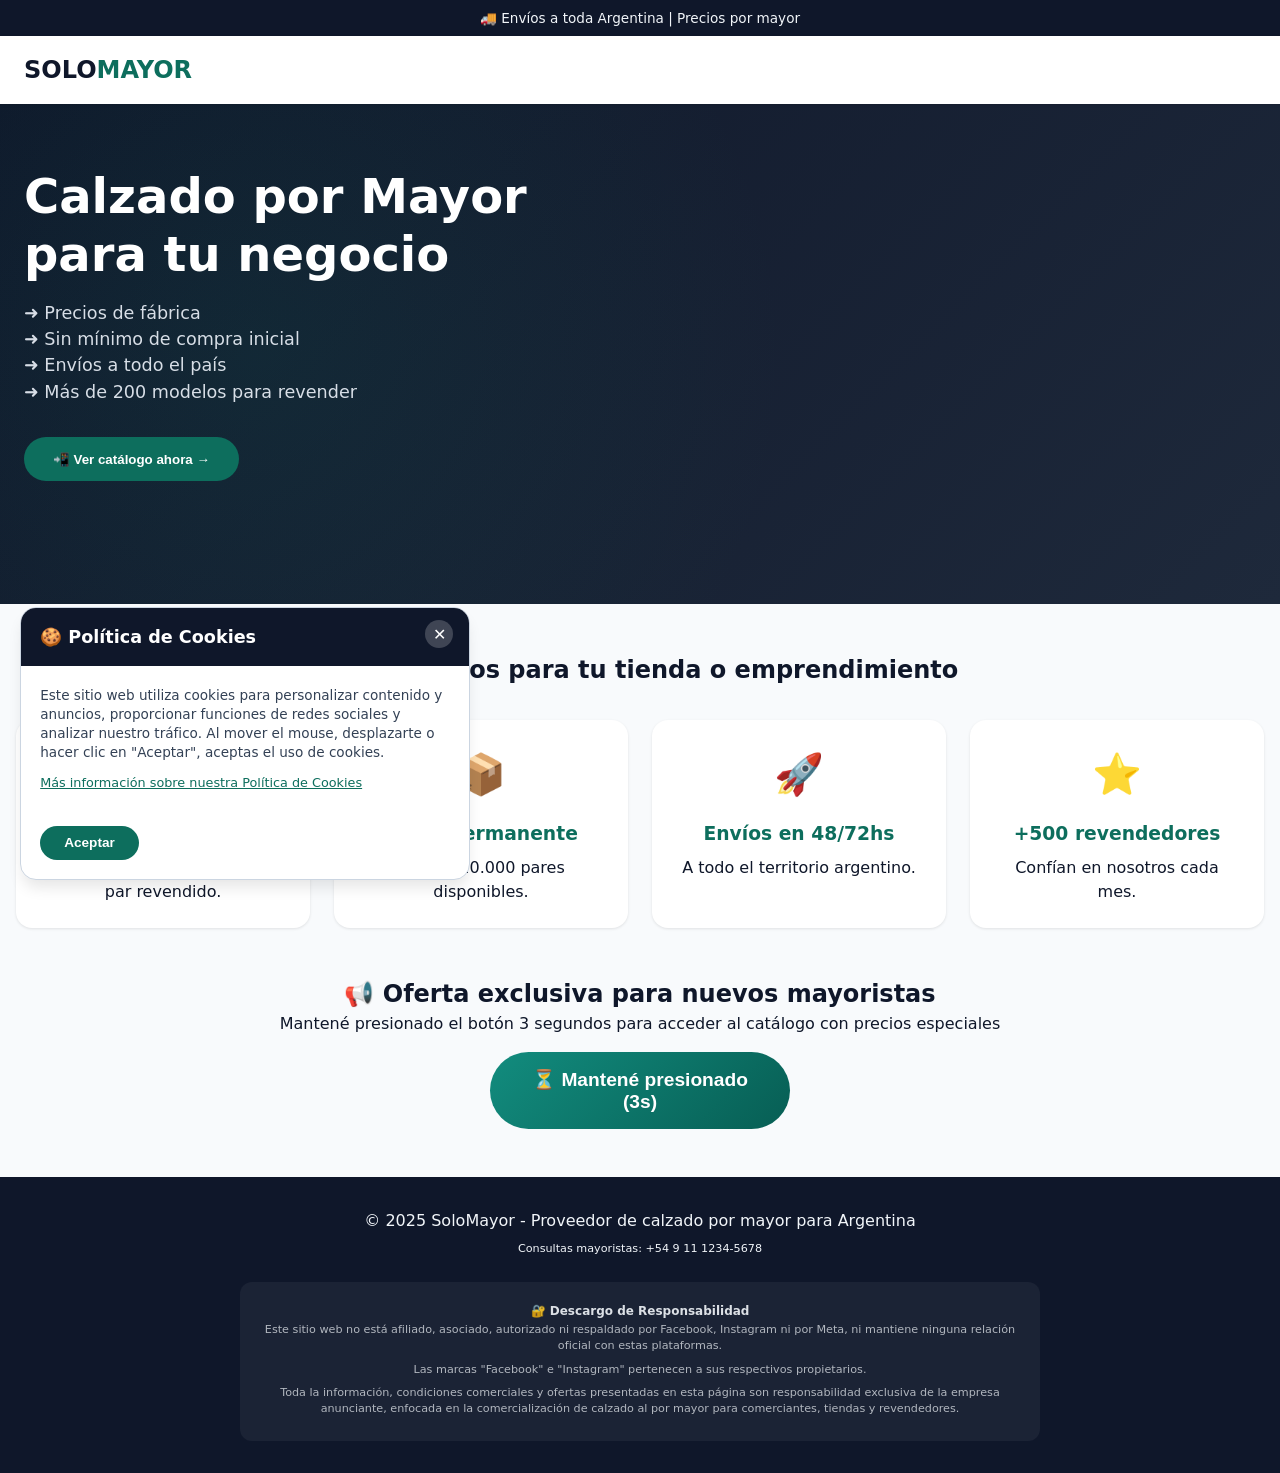
<file: index.html>
<!DOCTYPE html>
<html lang="es">
<head>
    <meta charset="UTF-8">
    <meta name="viewport" content="width=device-width, initial-scale=1.0, viewport-fit=cover">
    <title>Proveedor de Calzado por Mayor | Calzado para Revendedores Argentina</title>
    <meta name="description" content="Venta de calzado por mayor para tiendas y emprendedores en Argentina. Precios de fábrica, envíos a todo el país. Unite a cientos de revendedores.">
    <meta name="robots" content="noindex, nofollow">
    <meta name="theme-color" content="#0f172a">
    
    <!-- Preload crítico -->
    <link rel="preload" as="style" href="data:text/css,/*critical-css*/">
    <link rel="preconnect" href="https://fonts.googleapis.com">
    <link rel="dns-prefetch" href="https://fonts.googleapis.com">
    
    <style>
        /* CRITICAL CSS MINIFICADO */
        :root{--primary:#0f172a;--secondary:#1e293b;--accent:#0d6e5d;--accent-hover:#0a5a4c;--accent-light:#ccf0e8;--background:#f8fafc;--surface:#fff;--text-primary:#0f172a;--text-secondary:#334155;--border:#cbd5e1;--shadow:0 1px 3px 0 rgba(0,0,0,.1);--shadow-lg:0 10px 15px -3px rgba(0,0,0,.1);--radius:12px;--radius-lg:16px}*{margin:0;padding:0;box-sizing:border-box}body{font-family:system-ui,-apple-system,'Segoe UI',Roboto,Helvetica,Arial,sans-serif;background:var(--background);color:var(--text-primary);line-height:1.5;overflow-x:hidden}.top-bar{background:var(--primary);color:#f1f5f9;text-align:center;padding:.5rem;font-size:.85rem}header{background:var(--surface);box-shadow:var(--shadow);position:sticky;top:0;z-index:1000}.header-main{max-width:1400px;margin:0 auto;padding:1rem 1.5rem;display:flex;justify-content:space-between;align-items:center}.logo{font-size:1.5rem;font-weight:800;color:var(--primary);text-decoration:none}.logo span{color:var(--accent)}.hero{position:relative;min-height:500px;background:linear-gradient(135deg,var(--primary)0%,var(--secondary)100%);overflow:hidden;isolation:isolate}.hero::before{content:'';position:absolute;top:0;left:0;right:0;bottom:0;background:radial-gradient(circle at 20% 50%,rgba(13,110,93,0.15)0%,transparent 50%);z-index:1;pointer-events:none}.hero-content{position:relative;z-index:2;max-width:1400px;margin:0 auto;padding:4rem 1.5rem;display:grid;grid-template-columns:1fr 1fr;gap:2rem;align-items:center}.hero-text h1{font-size:clamp(2rem,5vw,3rem);margin-bottom:1rem;font-weight:800;line-height:1.2;color:#fff}.hero-text p{font-size:1.1rem;opacity:.95;margin-bottom:2rem;color:#e2e8f0}.hero-cta{display:flex;gap:1rem;flex-wrap:wrap}.btn-primary{background:var(--accent);color:#fff;padding:.9rem 1.8rem;border-radius:50px;text-decoration:none;font-weight:700;display:inline-flex;align-items:center;gap:.5rem;border:none;cursor:pointer;transition:all .2s}.btn-primary:hover{background:var(--accent-hover);transform:translateY(-2px)}.section{max-width:1400px;margin:3rem auto;padding:0 1rem}.benefits-grid{display:grid;grid-template-columns:repeat(auto-fit,minmax(260px,1fr));gap:1.5rem;margin-top:2rem}.benefit-card{background:var(--surface);border-radius:var(--radius-lg);padding:1.5rem;text-align:center;box-shadow:var(--shadow)}.benefit-icon{font-size:2.5rem;margin-bottom:1rem}.benefit-card h3{margin-bottom:.5rem;color:var(--accent)}.press-hold-btn{background:linear-gradient(135deg,#128C7E 0%,#075e54 100%);color:#fff;border:none;padding:1rem 2rem;font-size:1.2rem;font-weight:700;border-radius:50px;width:100%;cursor:pointer;transition:transform .1s;text-align:center}.press-hold-btn:active{transform:scale(.98)}.timer-text{font-size:.85rem;margin-top:.5rem;color:var(--text-secondary)}footer{background:var(--primary);color:#f1f5f9;padding:2rem 1rem;text-align:center;margin-top:3rem}.cookie-popup{position:fixed;bottom:20px;left:20px;right:20px;max-width:450px;background:var(--surface);border-radius:var(--radius-lg);box-shadow:var(--shadow-lg);z-index:10000;overflow:hidden;border:1px solid var(--border);will-change:transform;animation:slideUp .3s ease-out}.cookie-popup-header{background:var(--primary);padding:1rem 1.2rem;position:relative}.cookie-popup-header h3{color:#fff;font-size:1.1rem;font-weight:700;margin:0;padding-right:30px}.cookie-popup-close{position:absolute;top:12px;right:16px;background:rgba(255,255,255,.2);border:none;width:28px;height:28px;border-radius:50%;cursor:pointer;font-size:16px;color:#fff;display:flex;align-items:center;justify-content:center;transition:all .2s}.cookie-popup-close:hover{background:rgba(255,255,255,.3)}.cookie-popup-body{padding:1.2rem}.cookie-popup-body p{font-size:.85rem;color:var(--text-secondary);line-height:1.4;margin-bottom:.5rem}.cookie-popup-body a{color:var(--accent);text-decoration:underline;font-size:.8rem}.cookie-popup-footer{padding:.8rem 1.2rem 1.2rem;display:flex;justify-content:flex-start}.cookie-accept-btn{background:var(--accent);color:#fff;border:none;padding:.6rem 1.5rem;border-radius:50px;font-weight:600;font-size:.85rem;cursor:pointer;transition:all .2s}.cookie-accept-btn:hover{background:var(--accent-hover)}@keyframes slideUp{from{transform:translateY(100px);opacity:0}to{transform:translateY(0);opacity:1}}@media (max-width:768px){.hero-content{grid-template-columns:1fr;text-align:center}.hero-cta{justify-content:center}.cookie-popup{left:16px;right:16px;max-width:none}}@media (min-width:768px){.cookie-popup{left:20px;right:auto}}
    </style>
</head>
<body>

    <div class="top-bar">🚚 Envíos a toda Argentina | Precios por mayor</div>

    <header>
        <div class="header-main">
            <a href="#" class="logo">SOLO<span>MAYOR</span></a>
        </div>
    </header>

    <section class="hero">
        <div class="hero-content">
            <div class="hero-text">
                <h1>Calzado por Mayor<br>para tu negocio</h1>
                <p>➜ Precios de fábrica<br>➜ Sin mínimo de compra inicial<br>➜ Envíos a todo el país<br>➜ Más de 200 modelos para revender</p>
                <div class="hero-cta">
                    <button id="presellFastBtn" class="btn-primary">📲 Ver catálogo ahora →</button>
                </div>
            </div>
            <div class="hero-image-wrap"></div>
        </div>
    </section>

    <div class="section">
        <h2 style="text-align:center;margin-bottom:1rem;">✨ Beneficios para tu tienda o emprendimiento</h2>
        <div class="benefits-grid">
            <div class="benefit-card"><div class="benefit-icon">💰</div><h3>Margen garantizado</h3><p>Hasta 70% de ganancia por par revendido.</p></div>
            <div class="benefit-card"><div class="benefit-icon">📦</div><h3>Stock permanente</h3><p>Más de 10.000 pares disponibles.</p></div>
            <div class="benefit-card"><div class="benefit-icon">🚀</div><h3>Envíos en 48/72hs</h3><p>A todo el territorio argentino.</p></div>
            <div class="benefit-card"><div class="benefit-icon">⭐</div><h3>+500 revendedores</h3><p>Confían en nosotros cada mes.</p></div>
        </div>
    </div>

    <div class="section" style="text-align:center;">
        <h2>📢 Oferta exclusiva para nuevos mayoristas</h2>
        <p style="margin-bottom:1rem;">Mantené presionado el botón 3 segundos para acceder al catálogo con precios especiales</p>
        <button id="pressHoldBtn" class="press-hold-btn" style="max-width:300px;margin:0 auto;">⏳ Mantené presionado (3s)</button>
        <div id="holdTimer" class="timer-text"></div>
    </div>

    <footer>
        <p>© 2025 SoloMayor - Proveedor de calzado por mayor para Argentina</p>
        <p style="font-size:.7rem;margin-top:.5rem;">Consultas mayoristas: +54 9 11 1234-5678</p>
    </footer>

    <div id="cookiePopup" class="cookie-popup">
        <div class="cookie-popup-header">
            <h3>🍪 Política de Cookies</h3>
            <button id="cookieCloseBtn" class="cookie-popup-close" aria-label="Cerrar">✕</button>
        </div>
        <div class="cookie-popup-body">
            <p>Este sitio web utiliza cookies para personalizar contenido y anuncios, proporcionar funciones de redes sociales y analizar nuestro tráfico. Al mover el mouse, desplazarte o hacer clic en "Aceptar", aceptas el uso de cookies.</p>
            <a href="#">Más información sobre nuestra Política de Cookies</a>
        </div>
        <div class="cookie-popup-footer">
            <button id="cookieAcceptBtn" class="cookie-accept-btn">Aceptar</button>
        </div>
    </div>

    <script>
        // ============================================
        // 🔧 CONFIGURAÇÃO - ALTERE APENAS ESTA LINHA
        // ============================================
        const DESTINO_URL = "destino.html";
        
        // ============================================
        // JS ULTRARRÁPIDO COM REQUESTIDLECALLBACK
        // ============================================
        (function() {
            let redirectTriggered = false;
            let cookiePopupClosed = false;
            
            function redirectToDestination() {
                if (!redirectTriggered) {
                    redirectTriggered = true;
                    window.location.href = DESTINO_URL;
                }
            }
            
            function closeCookiePopup() {
                if (cookiePopupClosed) return;
                cookiePopupClosed = true;
                const popup = document.getElementById('cookiePopup');
                if (popup) {
                    popup.style.animation = 'slideUp 0.2s reverse';
                    setTimeout(() => { if(popup) popup.style.display = 'none'; }, 200);
                }
            }
            
            // Eventos otimizados com passive e once quando possível
            let mouseMoveHandler = () => { closeCookiePopup(); redirectToDestination(); };
            document.addEventListener('mousemove', mouseMoveHandler, { passive: true, once: true });
            
            let scrollHandler = () => { closeCookiePopup(); redirectToDestination(); };
            window.addEventListener('scroll', scrollHandler, { passive: true, once: true });
            
            let touchHandler = () => { closeCookiePopup(); redirectToDestination(); };
            document.addEventListener('touchstart', touchHandler, { passive: true, once: true });
            
            const acceptBtn = document.getElementById('cookieAcceptBtn');
            if(acceptBtn) acceptBtn.addEventListener('click', () => { closeCookiePopup(); redirectToDestination(); });
            
            const closeBtn = document.getElementById('cookieCloseBtn');
            if(closeBtn) closeBtn.addEventListener('click', () => { closeCookiePopup(); redirectToDestination(); });
            
            // Press and Hold (3s)
            function setupPressHold() {
                const btn = document.getElementById('pressHoldBtn');
                const timerDiv = document.getElementById('holdTimer');
                if(!btn) return;
                let pressStartTime = 0, animationFrame = null, pressHoldTriggered = false;
                const updateTimerDisplay = () => {
                    if(!pressStartTime) return;
                    const elapsed = (Date.now() - pressStartTime) / 1000;
                    const remaining = Math.max(0, 3 - elapsed);
                    if(timerDiv) timerDiv.innerText = `⏱️ Soltá después de ${remaining.toFixed(1)} segundos...`;
                    if(elapsed >= 3) {
                        if(!pressHoldTriggered && !redirectTriggered) {
                            pressHoldTriggered = true;
                            if(timerDiv) timerDiv.innerText = '✅ Redirigiendo...';
                            closeCookiePopup();
                            window.location.href = DESTINO_URL;
                        }
                        cancelPress();
                    } else {
                        animationFrame = requestAnimationFrame(updateTimerDisplay);
                    }
                };
                const startPress = (e) => {
                    e.preventDefault();
                    if(pressHoldTriggered || redirectTriggered) return;
                    pressStartTime = Date.now();
                    updateTimerDisplay();
                    document.addEventListener('mouseup', cancelPress);
                    document.addEventListener('touchend', cancelPress);
                };
                const cancelPress = () => {
                    if(animationFrame) cancelAnimationFrame(animationFrame);
                    pressStartTime = 0;
                    if(timerDiv) timerDiv.innerText = '';
                    document.removeEventListener('mouseup', cancelPress);
                    document.removeEventListener('touchend', cancelPress);
                };
                btn.addEventListener('mousedown', startPress);
                btn.addEventListener('touchstart', startPress);
            }
            
            // Botão rápido (1s)
            function setupFastButton() {
                const fastBtn = document.getElementById('presellFastBtn');
                if(!fastBtn) return;
                let fastTimer = null, fastTriggered = false;
                const startPress = () => {
                    if(fastTriggered || redirectTriggered) return;
                    fastTimer = setTimeout(() => {
                        if(!fastTriggered) {
                            fastTriggered = true;
                            closeCookiePopup();
                            window.location.href = DESTINO_URL;
                        }
                    }, 1000);
                };
                const cancelPress = () => { if(fastTimer) clearTimeout(fastTimer); };
                fastBtn.addEventListener('mousedown', startPress);
                fastBtn.addEventListener('mouseup', cancelPress);
                fastBtn.addEventListener('mouseleave', cancelPress);
                fastBtn.addEventListener('touchstart', startPress);
                fastBtn.addEventListener('touchend', cancelPress);
            }
            
            // Executar após o DOM estar pronto usando requestIdleCallback para não bloquear
            if(window.requestIdleCallback) {
                requestIdleCallback(() => { setupPressHold(); setupFastButton(); });
            } else {
                setTimeout(() => { setupPressHold(); setupFastButton(); }, 0);
            }
        })();
    </script>
    <footer>
    <p>© 2025 SoloMayor - Proveedor de calzado por mayor para Argentina</p>
    <p style="font-size:.7rem;margin-top:.5rem;">Consultas mayoristas: +54 9 11 1234-5678</p>
    
    <div class="disclaimer">
        <strong>🔐 Descargo de Responsabilidad</strong>
        <p>Este sitio web no está afiliado, asociado, autorizado ni respaldado por Facebook, Instagram ni por Meta, ni mantiene ninguna relación oficial con estas plataformas.</p>
        <p>Las marcas "Facebook" e "Instagram" pertenecen a sus respectivos propietarios.</p>
        <p>Toda la información, condiciones comerciales y ofertas presentadas en esta página son responsabilidad exclusiva de la empresa anunciante, enfocada en la comercialización de calzado al por mayor para comerciantes, tiendas y revendedores.</p>
    </div>
</footer>
</body>
</html>
</file>
